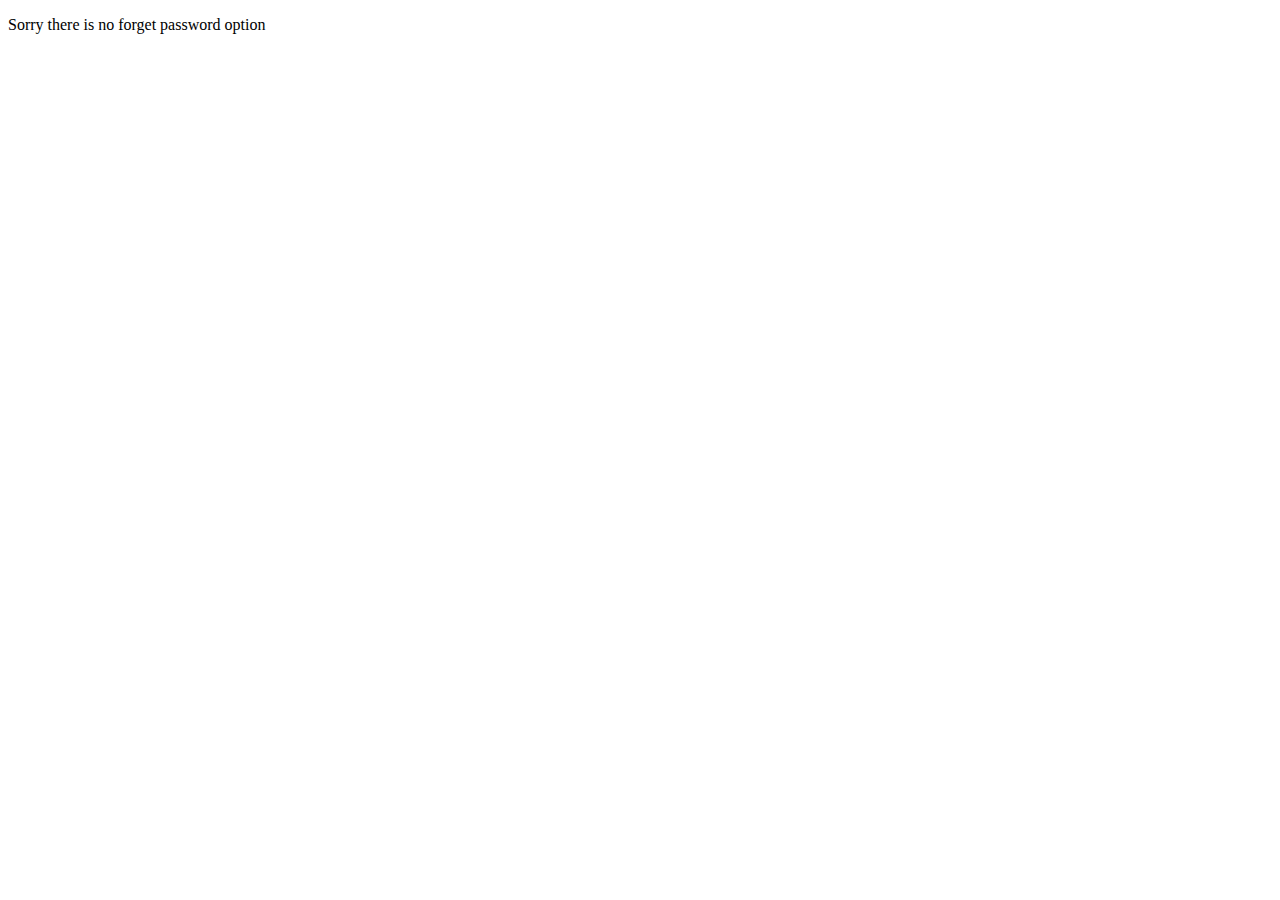
<file: foget.html>
<!DOCTYPE html>
<html lang="en">
<head>
    <meta charset="UTF-8">
    <meta name="viewport" content="width=device-width, initial-scale=1.0">
    <title>Froget Your Password</title>
</head>
<body>
    <p>Sorry there is no forget password option</p>
</body>
</html>
</file>
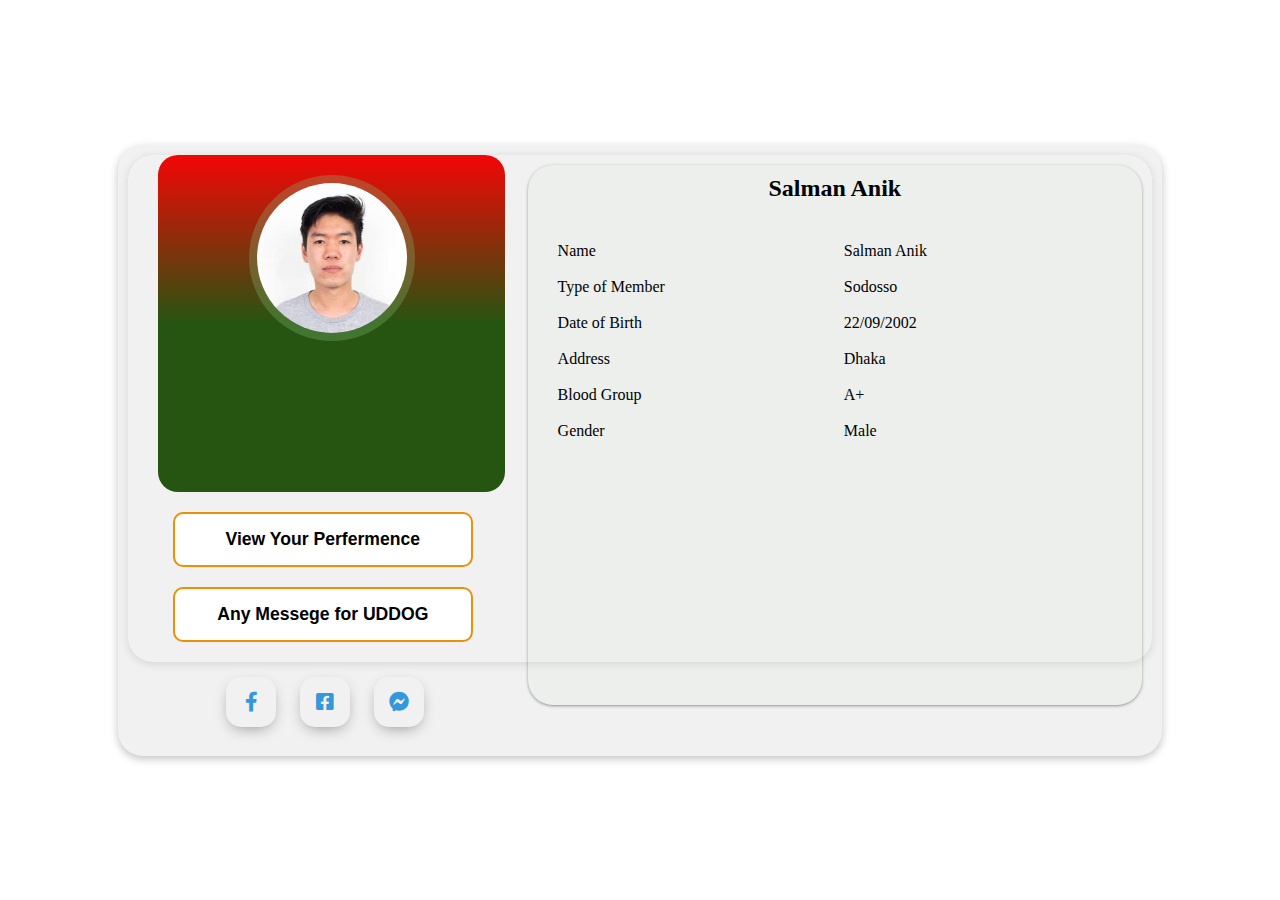
<file: members/salmananik.html>
<!DOCTYPE html>
<html lang="en">
<head>
    <meta charset="UTF-8">
    <meta name="viewport" content="width=device-width, initial-scale=1.0">
    <title>Document</title>
    <link rel="stylesheet" href="style.css">
    <link rel="stylesheet" href="https://use.fontawesome.com/releases/v5.4.1/css/all.css">
</head>
<body>
    <main>
        <div class="card">
            <div class="amii">
            <div class="sobi">
            <img src="[data-uri]" alt="">
            </div>
            <div class="tumi">
                <h2>Salman Anik</h2>
                <table>
                    <tr>
                        <td>Name</td>
                        <td>Salman Anik</td>
                    </tr>
                    <tr>
                        <td>Type of Member</td>
                        <td>Sodosso</td>
                    </tr>
                    <tr>
                        <td>Date of Birth</td>
                        <td>22/09/2002</td>
                    </tr>
                    <tr>
                        <td>Address</td>
                        <td>Dhaka</td>
                    </tr>
                    <tr>
                        <td>Blood Group</td>
                        <td>A+</td>
                    </tr>
                    <tr>
                        <td>Gender</td>
                        <td>Male</td>
                    </tr>
                </table>
            </div>
                <button><a href="">View Your Perfermence</a></button>
                <button><a href="">Any Messege for UDDOG</a></button>
            </div>
            <div class="contact">
                <div class="middle">
                    <a class="btn" href="https://www.facebook.com/uddog.e.how/">
                      <i class="fab fa-facebook-f"></i>
                    </a>
                    <a class="btn" href="https://www.facebook.com/groups/1213903963339433">
                      <i class="fab fa-facebook-square"></i>
                    </a>
                    <a class="btn" href="#">
                      <i class="fab fa-facebook-messenger"></i>
                    </a>
                  </div>
             </div>
    
        </div>
    </main>
    
</body>
</html>
</file>
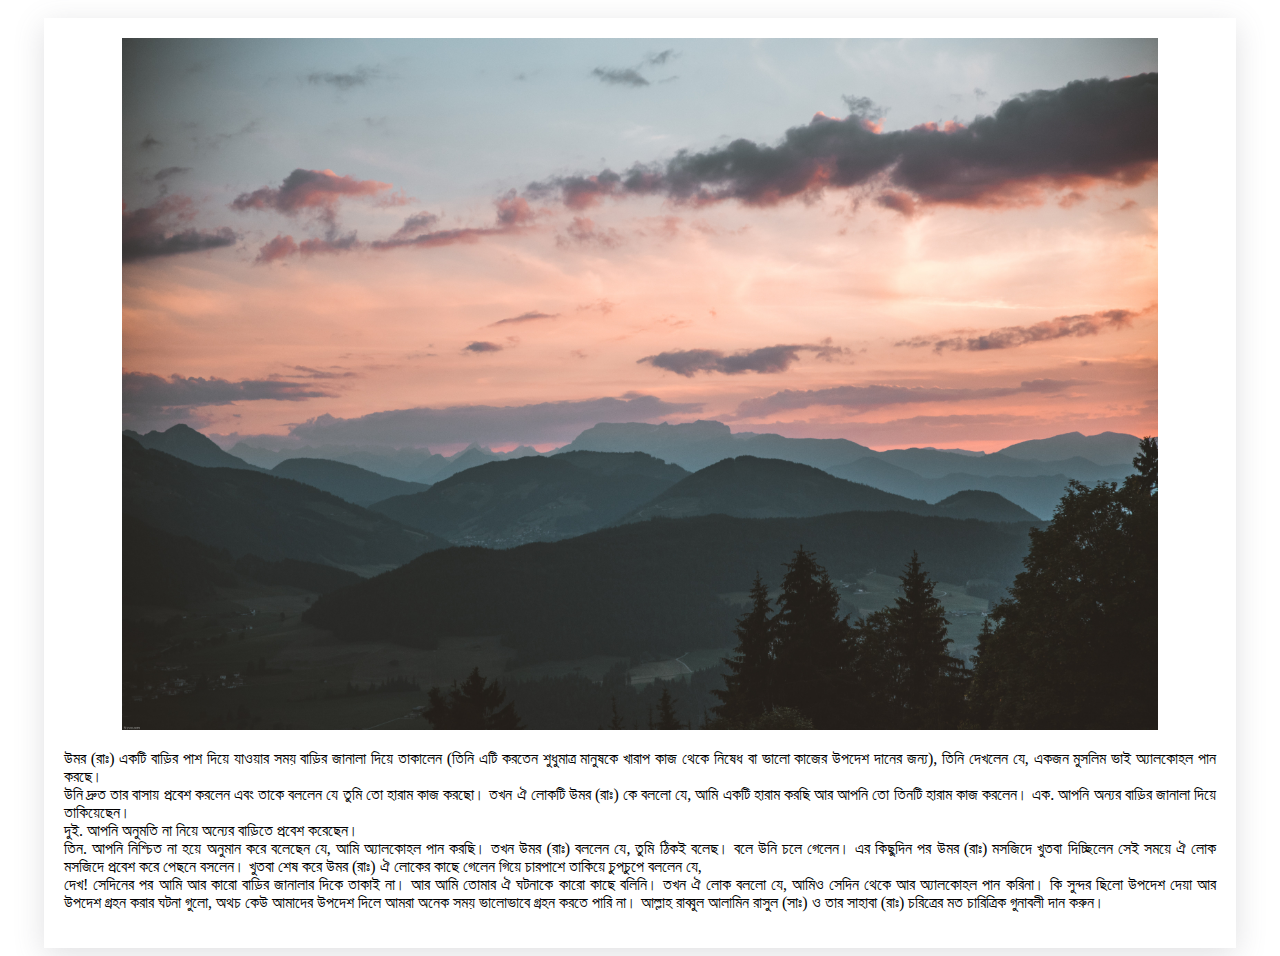
<file: post/1.html>
<!DOCTYPE html>
<html lang="en">
<head>
    <meta charset="UTF-8">
    <meta name="viewport" content="width=device-width, initial-scale=1.0">
    <title>Document</title>
    <style>
        body{
            display: flex;
            justify-content: center;
            align-items: center;
        }
        main{
            width: 90vw;
            padding: 20px;
            margin-top: 10px;
            text-align: center;
            box-shadow: rgba(100, 100, 111, 0.2) 0px 7px 29px 0px;
        }
        img{
            width: 90%;
        }
        p{
            text-align: justify;
        }
    </style>
</head>
<body>
    <main>
        <img src="img/post1.jpg" alt="">
        <p>উমর (রাঃ) একটি বাড়ির পাশ দিয়ে যাওয়ার
            সময় বাড়ির জানালা দিয়ে তাকালেন (তিনি এটি
            করতেন শুধুমাত্র মানুষকে খারাপ কাজ থেকে
            নিষেধ বা ভালো কাজের উপদেশ দানের জন্য),
            তিনি দেখলেন যে, একজন মুসলিম ভাই
            অ্যালকোহল পান করছে।<br>
            উনি দ্রুত তার বাসায় প্রবেশ করলেন এবং
            তাকে বললেন যে তুমি তো হারাম কাজ করছো।
            তখন ঐ লোকটি উমর (রাঃ) কে বললো যে,
            আমি একটি হারাম করছি আর আপনি তো
            তিনটি হারাম কাজ করলেন।
            এক. আপনি অন্যর বাড়ির জানালা দিয়ে
            তাকিয়েছেন।<br>
            
            দুই. আপনি অনুমতি না নিয়ে অন্যের বাড়িতে
            প্রবেশ করেছেন।<br>
            
            তিন. আপনি নিশ্চিত না হয়ে অনুমান করে
            বলেছেন যে, আমি অ্যালকোহল পান করছি।
            তখন উমর (রাঃ) বললেন যে, তুমি ঠিকই
            বলেছ। বলে উনি চলে গেলেন। এর কিছুদিন
            পর উমর (রাঃ) মসজিদে খুতবা দিচ্ছিলেন
            সেই সময়ে ঐ লোক মসজিদে প্রবেশ করে
            পেছনে বসলেন। খুতবা শেষ করে উমর (রাঃ)
            ঐ লোকের কাছে গেলেন গিয়ে চারপাশে তাকিয়ে
            চুপচুপে বললেন যে,<br>
            দেখ! সেদিনের পর আমি আর কারো বাড়ির
            জানালার দিকে তাকাই না। আর আমি তোমার ঐ
            ঘটনাকে কারো কাছে বলিনি। তখন ঐ লোক
            বললো যে, আমিও সেদিন থেকে আর অ্যালকোহল
            পান করিনা। কি সুন্দর ছিলো উপদেশ দেয়া
            আর উপদেশ গ্রহন করার ঘটনা গুলো,
            অথচ কেউ আমাদের উপদেশ দিলে আমরা
            অনেক সময় ভালোভাবে গ্রহন করতে
            পারি না। আল্লাহ রাব্বুল আলামিন রাসুল (সাঃ)
            ও তার সাহাবা (রাঃ) চরিত্রের মত চারিত্রিক
            গুনাবলী দান করুন।</p>
    </main>
</body>
</html>
</file>
<file: members/style.css>
@media only screen and (max-width: 600px) {
*{
    padding: 0;
    margin: 0;
}
main{
    height: 100vh;
    width: 100vw;
    display: grid;
    place-items: center; 
}
.card{
    border-radius: 25px;
    text-align: center;
    width: 80vw;
    padding: 10px;
    box-shadow: rgba(190, 179, 179, 0.24) 0px 3px 8px;
}
.sobi{
    padding: 20px;
    border-radius: 20px;
        background: linear-gradient(to bottom, #710707 ,rgb(38, 85, 17) 50%);
}
.card img{
    border: 8px solid #2308f3;
    width: 150px;
    height: 150px;
    border-radius: 50%;
}
.card h2{
    margin: 10px;
}
.amii{
    border-radius: 25px;
    box-shadow: rgba(99, 99, 99, 0.2) 0px 2px 8px 0px;}
table{
    padding: 20px;
    text-align: left;
    margin-top: 10px;
    width: 100%;
}
td{
    padding: 8px;
}
td:nth-child(1){
    width: 50%;
}


.middle{
    margin: 5px;
    width: 100%;
    text-align: center;
  }
  .btn{
    display: inline-block;
    width: 50px;
    height: 50px;
    background: #f1f1f1;
    margin: 10px;
    border-radius: 30%;
    box-shadow: 0 5px 15px -5px #00000070;
    color: #3498db;
    overflow: hidden;
    position: relative;
  }
  .btn i{
    line-height: 50px;
    font-size: 20px;
    transition: 0.2s linear;
  }
  .btn:hover i{
    transform: scale(1.3);
    color: #f1f1f1;
  }
  .btn::before{
    content: "";
    position: absolute;
    width: 120%;
    height: 120%;
    background: #3498db;
    transform: rotate(45deg);
    left: -110%;
    top: 90%;
  }
  .btn:hover::before{
    animation: aaa 0.7s 1;
    top: -10%;
    left: -10%;
  }
  @keyframes aaa {
    0%{
      left: -110%;
      top: 90%;
    }50%{
      left: 10%;
      top: -30%;
    }100%{
      top: -10%;
      left: -10%;
    }
  }
  button{
    width: 60vw;
    border: none;
    border-radius: 10px;
    padding: 10px;
    margin-bottom: 20px;
    background-color: rgb(0, 81, 255);
  }
  button a{
    font-size: 1.1rem;
    text-decoration: none;
    color: white;
  }
}
@media only screen and (min-width: 769px) {
    *{
        padding: 0;
        margin: 0;
    }
    main{
        height: 100vh;
        width: 100vw;
        display: grid;
        place-items: center; 
    }
    .card{
        background-color: #f1f1f1;
        border-radius: 25px;
        text-align: center;
        width: 80vw;
        padding: 10px;
        box-shadow: rgba(5, 5, 5, 0.24) 0px 3px 8px;
    }
    .sobi{
        margin-left: 30px;
        height: 33vh;
        margin-bottom: 20px;
        float: left;
        width: 30%;
        padding: 20px;
        border-radius: 20px;
        background: linear-gradient(to bottom, #f30606 ,rgb(38, 85, 17) 50%);
        }
    .card img{
        border: 8px solid #8bc77f48;
        width: 150px;
        height: 150px;
        border-radius: 50%;
    }
    .card h2{
        margin: 10px;
    }
    .amii{
        border-radius: 25px;
        box-shadow: rgba(99, 99, 99, 0.2) 0px 2px 8px 0px;
    }
    .tumi{
        margin: 10px;
        border-radius: 25px;
        box-shadow: rgba(35, 39, 42, 0.3) 0px 1px 2px 0px, rgba(60, 64, 67, 0.15) 0px 1px 3px 1px;        height: 60vh;
        margin-bottom: 20px;
        background-color: #e1ecde33;
        width: 60%;
        float: right;
    }
    table{
        padding: 20px;
        text-align: left;
        margin-top: 10px;
        width: 100%;
    }
    td{
        padding: 8px;
    }
    td:nth-child(1){
        width: 50%;
    }
    
    
    .middle{
        margin: 5px;
        width: 100%;
        text-align: center;
      }
      .btn{
        display: inline-block;
        width: 50px;
        height: 50px;
        background: #f1f1f1;
        margin: 10px;
        border-radius: 30%;
        box-shadow: 0 5px 15px -5px #00000070;
        color: #3498db;
        overflow: hidden;
        position: relative;
      }
      .btn i{
        line-height: 50px;
        font-size: 20px;
        transition: 0.2s linear;
      }
      .btn:hover i{
        transform: scale(1.3);
        color: #f1f1f1;
      }
      .btn::before{
        content: "";
        position: absolute;
        width: 120%;
        height: 120%;
        background: #3498db;
        transform: rotate(45deg);
        left: -110%;
        top: 90%;
      }
      .btn:hover::before{
        animation: aaa 0.7s 1;
        top: -10%;
        left: -10%;
      }
      @keyframes aaa {
        0%{
          left: -110%;
          top: 90%;
        }50%{
          left: 10%;
          top: -30%;
        }100%{
          top: -10%;
          left: -10%;
        }
      }
      button{
        transition: 1s;
        width: 300px;
        border: 2px solid rgb(236, 144, 8);
        border-radius: 10px;
        padding: 15px;
        margin-bottom: 20px;
        background-color: white;
      }
      button a{
        color:black;
        font-size: 1.1rem;
        font-weight: bolder;
        text-decoration: none;
      }
      button:hover{
       background-color: orange;
      }
      button:hover a{
        color: white;
      }
}
@media only screen and (min-width: 600px) and (max-width:769px){
*{
    padding: 0;
    margin: 0;
}
main{
    height: 100vh;
    width: 100vw;
    display: grid;
    place-items: center; 
}
.card{
    border-radius: 25px;
    text-align: center;
    width: 80vw;
    padding: 10px;
    box-shadow: rgba(190, 179, 179, 0.24) 0px 3px 8px;
}
.sobi{
    padding: 20px;
    border-radius: 20px;
    background-color: rgb(255, 202, 8);
}
.card img{
    border: 8px solid #2308f3;
    width: 150px;
    height: 150px;
    border-radius: 50%;
}
.card h2{
    margin: 10px;
}
.amii{
    border-radius: 25px;
    box-shadow: rgba(99, 99, 99, 0.2) 0px 2px 8px 0px;}
table{
    padding: 20px;
    text-align: left;
    margin-top: 10px;
    width: 100%;
}
td{
    padding: 8px;
}
td:nth-child(1){
    width: 50%;
}


.middle{
    margin: 5px;
    width: 100%;
    text-align: center;
  }
  .btn{
    display: inline-block;
    width: 50px;
    height: 50px;
    background: #f1f1f1;
    margin: 10px;
    border-radius: 30%;
    box-shadow: 0 5px 15px -5px #00000070;
    color: #3498db;
    overflow: hidden;
    position: relative;
  }
  .btn i{
    line-height: 50px;
    font-size: 20px;
    transition: 0.2s linear;
  }
  .btn:hover i{
    transform: scale(1.3);
    color: #f1f1f1;
  }
  .btn::before{
    content: "";
    position: absolute;
    width: 120%;
    height: 120%;
    background: #3498db;
    transform: rotate(45deg);
    left: -110%;
    top: 90%;
  }
  .btn:hover::before{
    animation: aaa 0.7s 1;
    top: -10%;
    left: -10%;
  }
  @keyframes aaa {
    0%{
      left: -110%;
      top: 90%;
    }50%{
      left: 10%;
      top: -30%;
    }100%{
      top: -10%;
      left: -10%;
    }
  }
  button{
    border: none;
    border-radius: 10px;
    padding: 10px;
    margin-bottom: 20px;
    background-color: rgb(0, 149, 255);
  }
  button a{
    font-size: 1.1rem;
    text-decoration: none;
    color: white;
  }
}
</file>
